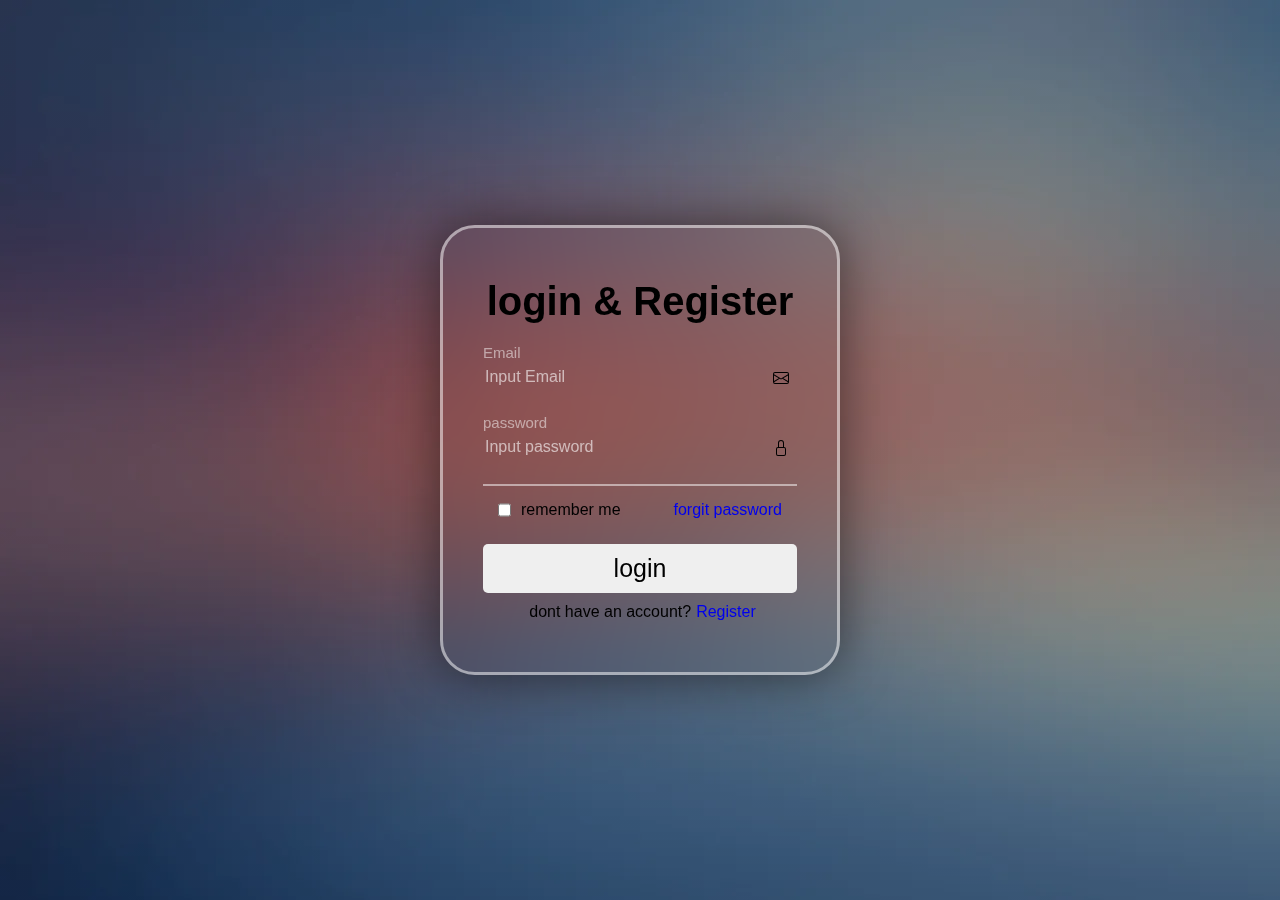
<file: index.html>
<!DOCTYPE html>
<html lang="en">

<head>
    <meta charset="UTF-8">
    <meta http-equiv="X-UA-Compatible" content="IE=edge">
    <meta name="viewport" content="width=device-width, initial-scale=1.0">
    <link rel="stylesheet" href="./style.css">
    <title>login</title>
</head>

<body>
    <div class="waraper">
        <div class="box login">
            <h2>login & Register</h2>
            <form action="">
                <div class="input-nox">
                    <span class="icon"><svg xmlns="http://www.w3.org/2000/svg" width="16" height="16"
                            fill="currentColor" class="bi bi-envelope" viewBox="0 0 16 16">
                            <path
                                d="M0 4a2 2 0 0 1 2-2h12a2 2 0 0 1 2 2v8a2 2 0 0 1-2 2H2a2 2 0 0 1-2-2V4Zm2-1a1 1 0 0 0-1 1v.217l7 4.2 7-4.2V4a1 1 0 0 0-1-1H2Zm13 2.383-4.708 2.825L15 11.105V5.383Zm-.034 6.876-5.64-3.471L8 9.583l-1.326-.795-5.64 3.47A1 1 0 0 0 2 13h12a1 1 0 0 0 .966-.741ZM1 11.105l4.708-2.897L1 5.383v5.722Z" />
                        </svg></span>
                    <label>Email</label>
                    <div class="inputmode">
                        <input type="text" placeholder="Input Email">
                        <span class="bottom"></span>
                        <span class="right"></span>
                        <span class="top"></span>
                        <span class="left"></span>
                    </div>
                </div>
                <div class="input-nox last">
                    <span class="icon"><svg xmlns="http://www.w3.org/2000/svg" width="16" height="16"
                            fill="currentColor" class="bi bi-lock" viewBox="0 0 16 16">
                            <path
                                d="M8 1a2 2 0 0 1 2 2v4H6V3a2 2 0 0 1 2-2zm3 6V3a3 3 0 0 0-6 0v4a2 2 0 0 0-2 2v5a2 2 0 0 0 2 2h6a2 2 0 0 0 2-2V9a2 2 0 0 0-2-2zM5 8h6a1 1 0 0 1 1 1v5a1 1 0 0 1-1 1H5a1 1 0 0 1-1-1V9a1 1 0 0 1 1-1z" />
                        </svg></span>
                    <label for="">password</label>
                    <div class="inputmode">
                        <input type="text" placeholder="Input password">
                        <span class="bottom"></span>
                        <span class="right"></span>
                        <span class="top"></span>
                        <span class="left"></span>
                    </div>
                </div>
                <div class="forgit">
                    <label><input type="checkbox">remember me</label>
                    <a href="#">forgit password</a>
                </div>
                <button type="submit" class="btn-rig">login</button>
                <div class="register">
                    <p>dont have an account?</p>
                    <a href="./register.html" class="register">Register</a>
                </div>
            </form>
        </div>
    </div>
</body>

</html>
</file>
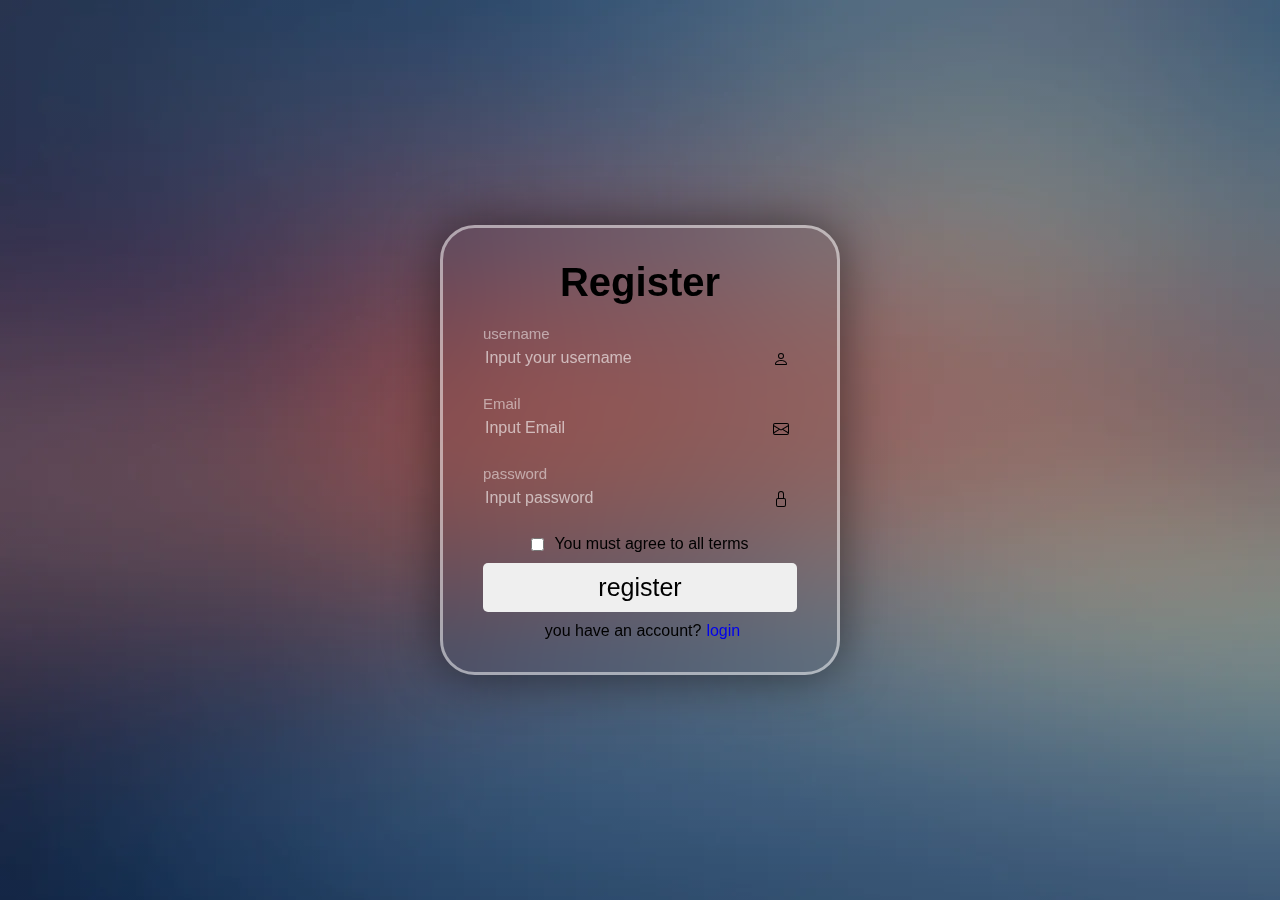
<file: register.html>
<!DOCTYPE html>
<html lang="en">

<head>
    <meta charset="UTF-8">
    <meta http-equiv="X-UA-Compatible" content="IE=edge">
    <meta name="viewport" content="width=device-width, initial-scale=1.0">
    <link rel="stylesheet" href="./style.css">
    <title>Register</title>
</head>

<body>
    <div class="waraper">
        <div class="box login">
            <h2>Register</h2>
            <form action="">
                <div class="input-nox">
                    <span class="icon"><svg xmlns="http://www.w3.org/2000/svg" width="16" height="16"
                            fill="currentColor" class="bi bi-person" viewBox="0 0 16 16">
                            <path
                                d="M8 8a3 3 0 1 0 0-6 3 3 0 0 0 0 6Zm2-3a2 2 0 1 1-4 0 2 2 0 0 1 4 0Zm4 8c0 1-1 1-1 1H3s-1 0-1-1 1-4 6-4 6 3 6 4Zm-1-.004c-.001-.246-.154-.986-.832-1.664C11.516 10.68 10.289 10 8 10c-2.29 0-3.516.68-4.168 1.332-.678.678-.83 1.418-.832 1.664h10Z" />
                        </svg></span>
                    <label>username</label>
                    <div class="inputmode">
                        <input type="text" placeholder="Input your username">
                        <span class="bottom"></span>
                        <span class="right"></span>
                        <span class="top"></span>
                        <span class="left"></span>
                    </div>
                </div>
                <div class="input-nox">
                    <span class="icon"><svg xmlns="http://www.w3.org/2000/svg" width="16" height="16"
                            fill="currentColor" class="bi bi-envelope" viewBox="0 0 16 16">
                            <path
                                d="M0 4a2 2 0 0 1 2-2h12a2 2 0 0 1 2 2v8a2 2 0 0 1-2 2H2a2 2 0 0 1-2-2V4Zm2-1a1 1 0 0 0-1 1v.217l7 4.2 7-4.2V4a1 1 0 0 0-1-1H2Zm13 2.383-4.708 2.825L15 11.105V5.383Zm-.034 6.876-5.64-3.471L8 9.583l-1.326-.795-5.64 3.47A1 1 0 0 0 2 13h12a1 1 0 0 0 .966-.741ZM1 11.105l4.708-2.897L1 5.383v5.722Z" />
                        </svg></span>
                    <label>Email</label>
                    <div class="inputmode">
                        <input type="text" placeholder="Input Email">
                        <span class="bottom"></span>
                        <span class="right"></span>
                        <span class="top"></span>
                        <span class="left"></span>
                    </div>
                </div>
                <div class="input-nox last">
                    <span class="icon"><svg xmlns="http://www.w3.org/2000/svg" width="16" height="16"
                            fill="currentColor" class="bi bi-lock" viewBox="0 0 16 16">
                            <path
                                d="M8 1a2 2 0 0 1 2 2v4H6V3a2 2 0 0 1 2-2zm3 6V3a3 3 0 0 0-6 0v4a2 2 0 0 0-2 2v5a2 2 0 0 0 2 2h6a2 2 0 0 0 2-2V9a2 2 0 0 0-2-2zM5 8h6a1 1 0 0 1 1 1v5a1 1 0 0 1-1 1H5a1 1 0 0 1-1-1V9a1 1 0 0 1 1-1z" />
                        </svg></span>
                    <label for="">password</label>
                    <div class="inputmode">
                        <input type="text" placeholder="Input password">
                        <span class="bottom"></span>
                        <span class="right"></span>
                        <span class="top"></span>
                        <span class="left"></span>
                    </div>
                </div>
                <div class="terms">
                    <label><input type="checkbox">You must agree to all terms</label>
                </div>
                <button type="submit" class="btn-rig">register</button>
                <div class="register">
                    <p>you have an account?</p>
                    <a href="./index.html" class="register">login</a>
                </div>
            </form>
        </div>
    </div>
</body>

</html>
</file>
<file: style.css>
* {
    margin: 0;
    padding: 0;
    box-sizing: border-box;
    font-family: 'Franklin Gothic Medium', 'Arial Narrow', Arial, sans-serif;
}

a {
    text-decoration: none;
}

input {
    box-shadow: none;
}

body {
    display: flex;
    justify-content: center;
    align-items: center;
    min-height: 100vh;
    background: linear-gradient(rgba(0, 0, 0, 0.195), rgba(0, 0, 0, 0.216)), url(./admin-login-background-images-8.webp);
}

.button-57 {
    position: relative;
    overflow: hidden;
    border: none;
    color: #18181a;
    display: inline-block;
    font-size: 15px;
    line-height: 15px;
    padding: 18px 18px 17px;
    text-decoration: none;
    cursor: pointer;
    background: #fff;
    user-select: none;
    -webkit-user-select: none;
    touch-action: manipulation;
}

.button-57 span:first-child {
    position: relative;
    transition: color 600ms cubic-bezier(0.48, 0, 0.12, 1);
    z-index: 10;
}

.button-57 span:last-child {
    color: white;
    display: block;
    position: absolute;
    bottom: 0;
    transition: all 500ms cubic-bezier(0.48, 0, 0.12, 1);
    z-index: 100;
    top: 50%;
    left: 50%;
    transform: translateY(225%) translateX(-50%);
    height: 8px;
}

.button-57:after {
    content: "";
    position: absolute;
    bottom: -50%;
    left: 0;
    width: 100%;
    height: 100%;
    background-color: #71869c;
    transform-origin: bottom center;
    transition: transform 600ms cubic-bezier(0.48, 0, 0.12, 1);
    transform: skewY(9.3deg) scaleY(0);
    z-index: 50;
}

.button-57:hover:after {
    transform-origin: bottom center;
    transform: skewY(9.3deg) scaleY(2);
}

.button-57:hover span:last-child {
    transform: translateX(-50%) translateY(-100%);
    opacity: 1;
    transition: all 900ms cubic-bezier(0.48, 0, 0.12, 1);
}

.waraper {
    position: relative;
    width: 400px;
    height: 450px;
    background: transparent;
    border: 3px solid rgba(255, 255, 255, 0.5);
    border-radius: 35px;
    backdrop-filter: blur(20px);
    box-shadow: 0 0 50px rgba(0, 0, 0, 0.5);
    display: flex;
    justify-content: center;
    align-items: center;
}



@media(max-width:767px) {
    .waraper {
        padding: 20px;
        backdrop-filter: blur(0px);
    }
}

.waraper .box {
    width: 100%;
    padding: 40px;
}

@media(max-width:767px) {
    .waraper .box {
        padding: 20px;
    }
}

.waraper .box h2 {
    text-align: center;
    font-size: 40px;
}

.input-nox {
    position: relative;
    width: 100%;
    height: 50px;
    margin: 20px 0;
}

.input-nox label {
    font-size: 15px;
    color: rgba(255, 255, 255, 0.5);
    pointer-events: none;
}

.inputmode {
    position: relative;
}

.inputmode input {
    color: white;
    font-size: inherit;
    font-family: inherit;
    background-color: rgba(121, 189, 33, 0);
    padding: 1px 1px;
    border: 1px solid transparent;
    transition: background-color 0.3s ease-in-out;
    width: 100%;
    height: 30px;
}

.inputmode input:focus {
    outline: none;
}

.inputmode input::placeholder {
    color: hsla(0, 0%, 100%, 0.6);
}

.inputmode span {
    position: absolute;
    background-color: #000000;
    transition: transform 0.5s ease;
}

.inputmode .bottom,
.inputmode .top {
    height: 1px;
    left: 0;
    right: 0;
    transform: scaleX(0);
}

.inputmode .bottom {
    bottom: 0;
    transform-origin: bottom right;
}

.inputmode input:focus~.bottom {
    transform-origin: bottom left;
    transform: scaleX(1);
}

.inputmode .top {
    top: -5;
    transform-origin: top left;
}

.inputmode input:focus~.top {
    transform-origin: top right;
    transform: scaleX(1);
}

.icon {
    position: absolute;
    right: 8px;
    font-size: 20px;
    line-height: 50px;
    top: 10px;
}

.forgit {
    display: flex;
    justify-content: space-between;
    border-top: 2px solid rgba(255, 255, 255, 0.5);
    margin-top: 15px;
    padding: 15px;
}


.btn-rig {
    border: none;
    padding: 10px 10px;
    font-size: 25px;
    margin: 10px 0;
    width: 100%;
    border-radius: 5px;
    transition: 0.7s;
    cursor: pointer;
}

.btn-rig:hover {
    color: white;
    background-color: black;
}

.register {
    display: flex;
    justify-content: center;
    margin-left: 5px;
}

.forgit label {
    display: flex;
    gap: 10px;
}

.terms label {
    display: flex;
    align-items: center;
    justify-content: center;
    gap: 10px;
}
</file>
